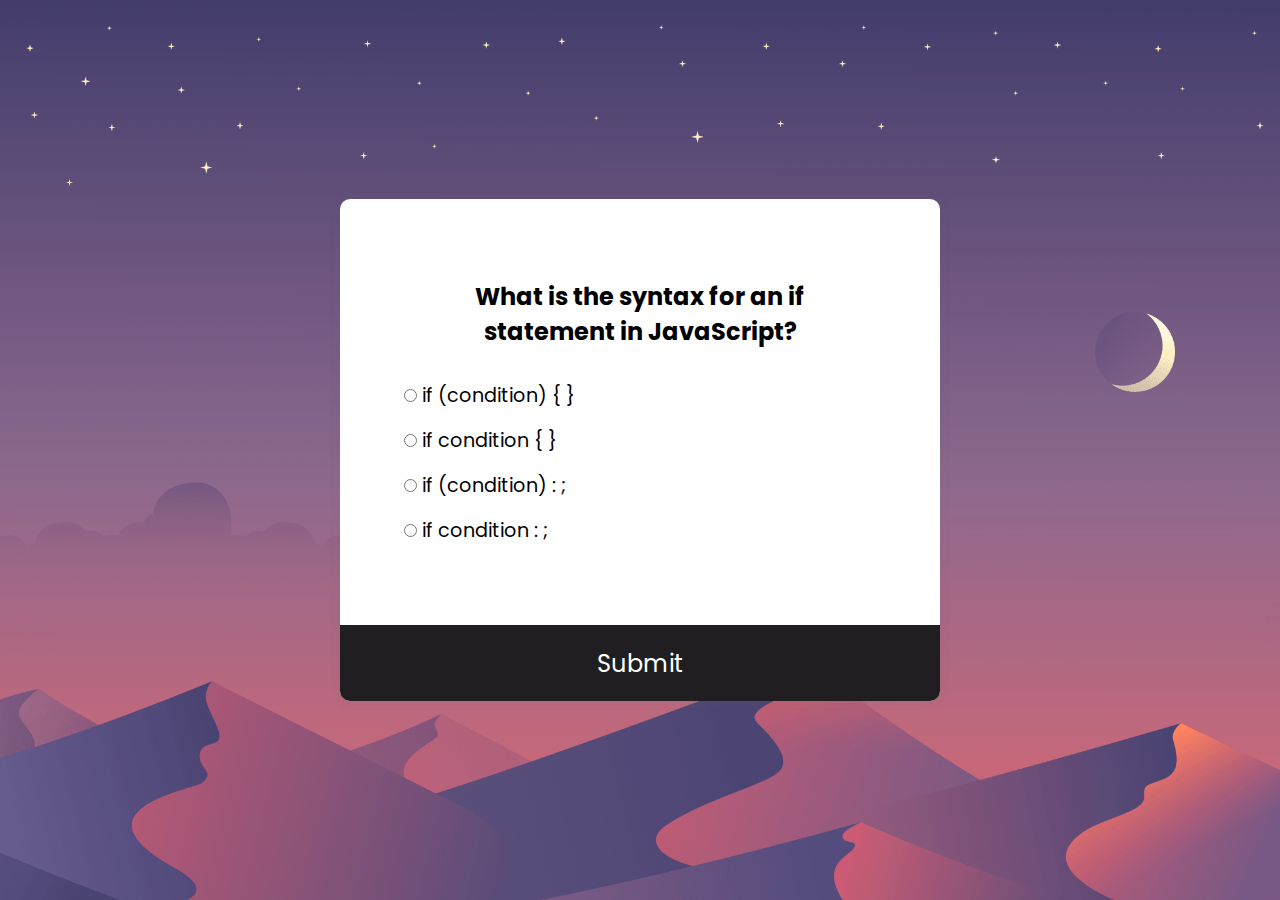
<file: question.html>
<!DOCTYPE html>
<html lang="en">
  <head>
    <meta charset="UTF-8" />
    <meta http-equiv="X-UA-Compatible" content="IE=edge" />
    <meta name="viewport" content="width=device-width, initial-scale=1.0" />
    <title>Quiz_App</title>
    <link rel="stylesheet" href="style.css" />
  </head>
  <body>
    <div class="quiz-container" id="quiz">
      <div class="quiz-header">
        <h2 id="question">Question Bank</h2>
        <ul>
          <li>
            <input type="radio" name="answer" id="a" class="answer" />
            <label for="a" id="a_text">answer</label>
          </li>

          <li>
            <input type="radio" name="answer" id="b" class="answer" />
            <label for="b" id="b_text">answer</label>
          </li>

          <li>
            <input type="radio" name="answer" id="c" class="answer" />
            <label for="c" id="c_text">answer</label>
          </li>

          <li>
            <input type="radio" name="answer" id="d" class="answer" />
            <label for="d" id="d_text">answer</label>
          </li>
        </ul>
      </div>

      <button id="submit">Submit</button>
    </div>

    <script src="script.js"></script>
  </body>
</html>
</file>
<file: style.css>
@import url('https://fonts.googleapis.com/css2?family=Poppins:wght@200;300;400;500&display=swap');

* {
    margin: 0;
    padding: 0;
    box-sizing: border-box;
}

body {
    font-family: "Poppins", sans-serif;
    background-image: url("bg.png");
    background-size: cover;
    display: flex;
    justify-content: center;
    align-items: center;
    min-height: 100vh;
}

.container {
    padding: 80px 90px;
    width: 900px;
    min-height: 350px;
    background-color: aliceblue;
    box-shadow: 0 0 50px 0 rgba(0, 0, 0, 0.2);
    border-radius: 12px;
    display: flex;
}

.left,
.right {
    width: 50%;
}

.left img {
    height: 300px;
    width: 300px;
}

.left img:hover {
    transform: translateY(-15px);
    border: 2px solid black;
    border-radius: 10px;
}

.right h2 {
    color: black;
    font-size: 30px;
}

.right h3 {
    color: black;
    margin: 20px auto 10px;
    font-size: 24px;
}

.right ul {
    color: black;
    font-size: 18px;
    margin-top: 5px;
    font-weight: 600;
    list-style-type: circle;
    list-style-position: inside;
}

.right ul li {
    margin-top: 5px;
}

.right a {
    background-color: #201e20;
    border-radius: 100px;
    color: white;
    font-weight: 600;
    width: 100%;
    display: inline-block;
    text-align: center;
    padding: 15px 0;
    margin-top: 25px;
    text-decoration: none;
}

/*Quiz_App  Questions bank Start Here  */

.quiz-container {
    width: 600px;
    background-color: #fff;
    box-shadow: 0 0 10px 2px rgba(100, 100, 100, 0.1);
    overflow: hidden;
    border-radius: 10px;
}

.quiz-header {
    padding: 4rem;
}

h2 {
    padding: 1rem;
    margin: 0;
    text-align: center;
}

ul{
    list-style: none;
    padding: 0;
}

ul li{
    font-size: 1.2rem;
    margin: 1rem 0;
}

ul li label{
    cursor: pointer;
}

button{
    background-color: #201e20;
    color: #fff;
    display: block;
    border: none;
    width: 100%;
    cursor: pointer;
    font-size: 1.5rem;
    font-family: inherit;
    padding: 1.3rem ;
}


button:hover{
    background-color:#454343;
}

button:focus{
    outline: none;
    background-color: #44b927;
}
/*Quiz_App  Questions bank End  Here  */

/* Media Queries start Here  */

@media screen and (max-width:768px) {
    .left {
        display: none;
    }

    .right {
        width: 100%;
    }


}

/* media query end */
</file>
